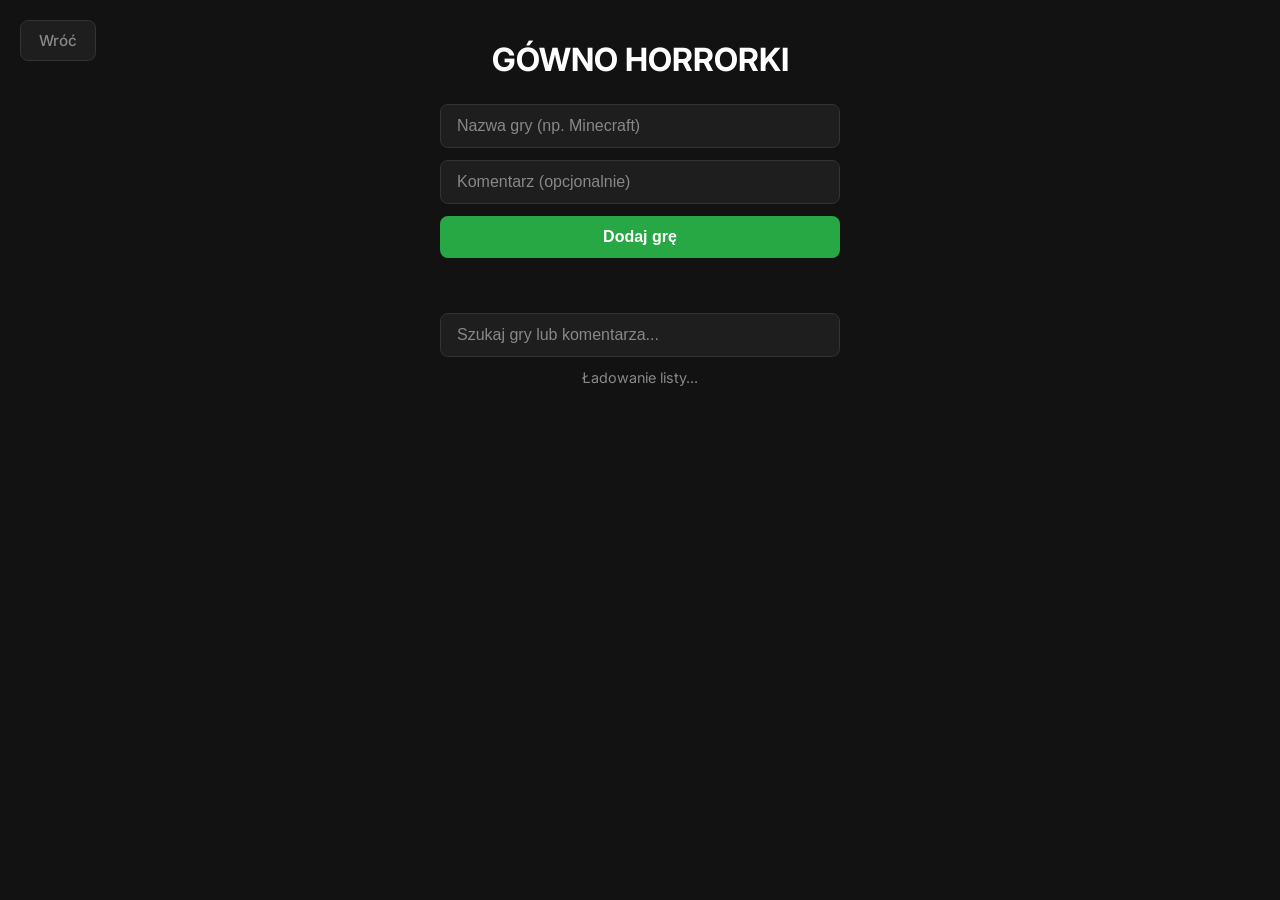
<file: lista.html>
<!DOCTYPE html>
<html lang="pl">
<head>
    <meta charset="UTF-8">
    <meta name="viewport" content="width=device-width, initial-scale=1.0">
    <title>Lista Gier</title>
    <link rel="stylesheet" href="styl_listy.css">
</head>
<body>
    <h2>GÓWNO HORRORKI</h2>
    
    <input type="text" id="gameInput" placeholder="Nazwa gry (np. Minecraft)">
    <input type="text" id="commentInput" placeholder="Komentarz (opcjonalnie)">
    <button onclick="addGame()" id="addBtn">Dodaj grę</button>

    <a href="/" id="backBtn">Wróć</a>
    
    <br><br>

    <input type="text" id="searchInput" placeholder="Szukaj gry lub komentarza...">

    <p id="status" style="color: gray;">Ładowanie listy...</p>
    
    <ul id="gameList"></ul>

    <script>
        const API_URL = 'https://script.google.com/macros/s/AKfycbz4ovKApyPM-TNMOP8LQU9QKpfuw-hqK3UbUChVw84xVvKEIG3GBIjNtRNkkAgdy8Xl/exec';

        let allGames = []; // Przechowuje listę gier z serwera

        function loadGames() {
            fetch(API_URL)
                .then(response => response.json())
                .then(games => {
                    document.getElementById('status').innerText = '';
                    allGames = games; // Zapisujemy pobrane gry do zmiennej globalnej
                    renderGames();    // Wyświetlamy gry (uwzględniając ewentualne wyszukiwanie)
                })
                .catch(error => {
                    console.error('Błąd odświeżania listy w tle:', error);
                });
        }

        // Funkcja renderująca połączona z wyszukiwarką
        function renderGames() {
            const searchPhrase = document.getElementById('searchInput').value.toLowerCase().trim();
            const list = document.getElementById('gameList');
            
            // Filtrowanie listy
            const filteredGames = allGames.filter(game => {
                const gameName = game.name ? String(game.name).toLowerCase() : '';
                const comment = game.comment ? String(game.comment).toLowerCase() : '';
                const combinedText = `${gameName} ${comment}`;
                return combinedText.includes(searchPhrase);
            });
            
            let newHTML = ''; 
            // Generowanie HTML dla odfiltrowanych gier
            filteredGames.forEach(game => {
                const commentText = game.comment ? ` - <span style="color: #aaa; font-size: 0.9em;">${game.comment}</span>` : '';
                newHTML += `<li><strong>${game.name}</strong>${commentText}</li>`;
            });
            
            // Komunikat o braku wyników
            if (filteredGames.length === 0 && searchPhrase !== '') {
                newHTML = '<li style="color: gray;">Brak gier pasujących do wyszukiwania...</li>';
            }
            
            if(list.innerHTML !== newHTML) {
                list.innerHTML = newHTML;
            }
        }

        function addGame() {
            const gameInput = document.getElementById('gameInput');
            const commentInput = document.getElementById('commentInput');
            const btn = document.getElementById('addBtn');
            
            const gameName = gameInput.value.trim();
            const commentValue = commentInput.value.trim();

            if (gameName) {
                btn.disabled = true;
                btn.innerText = 'Zapisywanie...';

                const dataToSend = 'game=' + encodeURIComponent(gameName) + '&comment=' + encodeURIComponent(commentValue);

                fetch(API_URL, {
                    method: 'POST',
                    headers: { 'Content-Type': 'application/x-www-form-urlencoded' },
                    body: dataToSend
                })
                .then(response => response.text())
                .then(() => {
                    gameInput.value = ''; 
                    commentInput.value = '';
                    btn.disabled = false;
                    btn.innerText = 'Dodaj grę';
                    loadGames(); 
                })
                .catch(error => {
                    alert('Nie udało się zapisać gry.');
                    btn.disabled = false;
                    btn.innerText = 'Dodaj grę';
                });
            }
        }

        document.addEventListener('DOMContentLoaded', () => {
            loadGames(); 
            
            // Obsługa klawisza Enter dla pól dodawania
            const addInputs = [document.getElementById('gameInput'), document.getElementById('commentInput')];
            addInputs.forEach(input => {
                input.addEventListener('keypress', function(event) {
                    if (event.key === 'Enter') {
                        event.preventDefault(); 
                        addGame(); 
                    }
                });
            });

            // Obsługa wpisywania i klawisza Enter dla pola wyszukiwania
            const searchInput = document.getElementById('searchInput');
            searchInput.addEventListener('input', renderGames); // Wyszukuje dynamicznie podczas pisania
            searchInput.addEventListener('keypress', function(event) {
                if (event.key === 'Enter') {
                    event.preventDefault(); 
                    renderGames(); 
                }
            });

            setInterval(loadGames, 10000); 
        });
    </script>
</body>
</html>
</file>
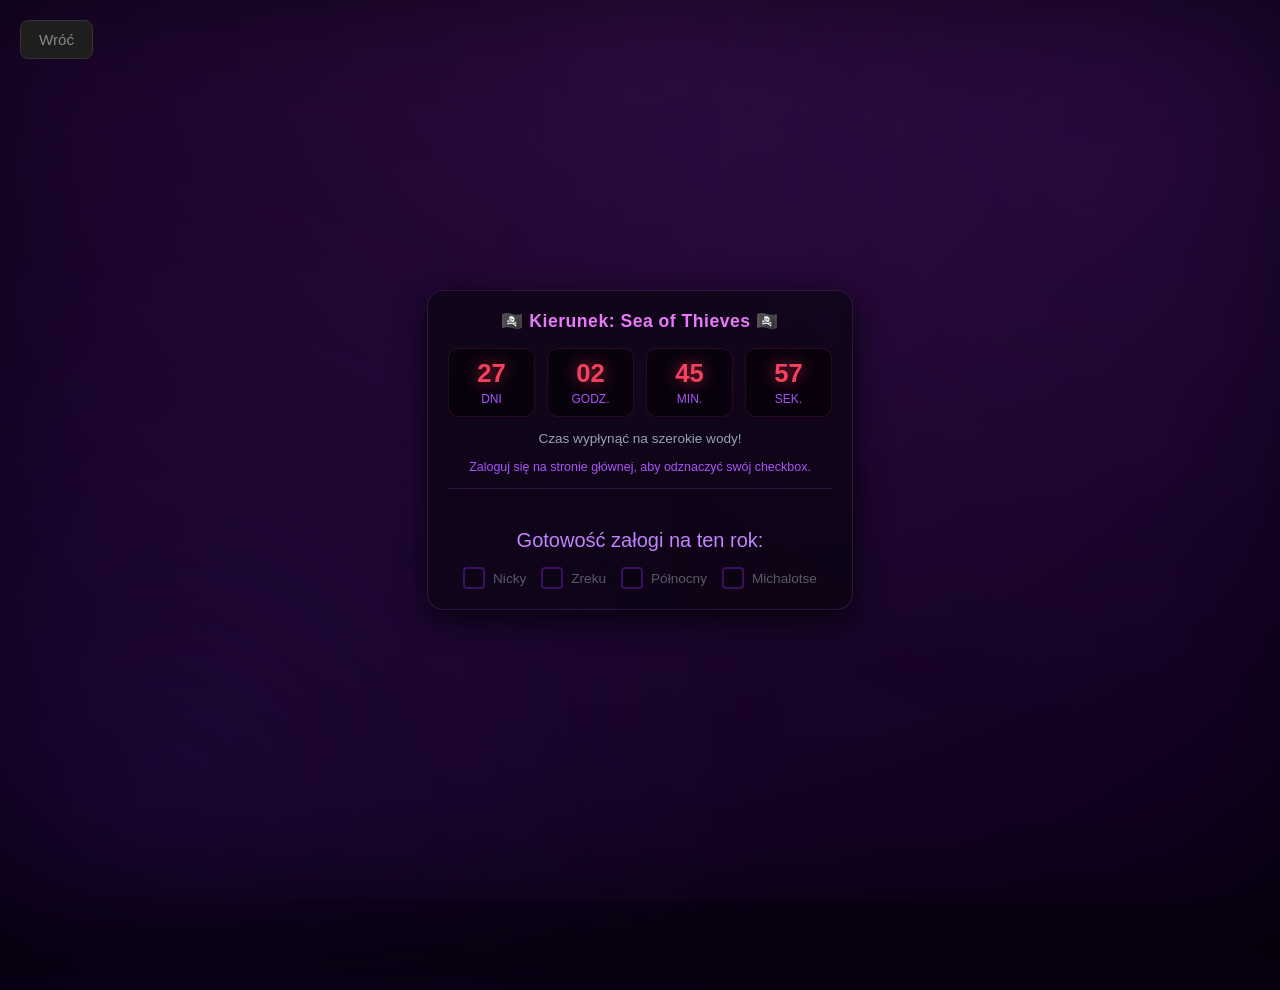
<file: piraci/przypiracisz.html>
<!DOCTYPE html>
<html lang="pl">
<head>
    <meta charset="UTF-8">
    <meta name="viewport" content="width=device-width, initial-scale=1.0">
    <title>SEA OF THIEVES IS COMING</title>
    
    <link rel="shortcut icon" href="kitty.png" type="image/x-icon">
    <link rel="stylesheet" href="sea_style.css"> 
</head>
<body>  

  <a href="/" id="backBtn">Wróć</a>
    <div class="sot-timer-container">
      <h3 class="sot-title">🏴‍☠️ Kierunek: Sea of Thieves 🏴‍☠️</h3>

      <div id="sot-timer" class="sot-timer">
        <div class="timer-box">
          <span id="sot-days">00</span>
          <span class="timer-label">Dni</span>
        </div>
        <div class="timer-box">
          <span id="sot-hours">00</span>
          <span class="timer-label">Godz.</span>
        </div>
        <div class="timer-box">
          <span id="sot-minutes">00</span>
          <span class="timer-label">Min.</span>
        </div>
        <div class="timer-box">
          <span id="sot-seconds">00</span>
          <span class="timer-label">Sek.</span>
        </div>
      </div>

      <!-- Pojawia się zamiast zegara, gdy cała załoga jest gotowa -->
      <p id="sot-comeback" class="sot-comeback"></p>

      <p id="sot-message" class="sot-status-text">Wczytywanie statusu załogi...</p>
      <p id="sot-login-hint" class="sot-login-hint"></p>

      <!-- Nowa sekcja: Checkboxy załogi -->
      <div class="crew-section" id="crewSection">
        <h4 class="crew-title">Gotowość załogi na ten rok:</h4>
        <div class="crew-list">
          <label class="crew-label">
            <input type="checkbox" class="crew-checkbox" data-player="Nicky">
            <span class="custom-chk"></span> Nicky
          </label>
          <label class="crew-label">
            <input type="checkbox" class="crew-checkbox" data-player="Zreku">
            <span class="custom-chk"></span> Zreku
          </label>
          <label class="crew-label">
            <input type="checkbox" class="crew-checkbox" data-player="Północny">
            <span class="custom-chk"></span> Północny
          </label>
          <label class="crew-label">
            <input type="checkbox" class="crew-checkbox" data-player="Michalotse">
            <span class="custom-chk"></span> Michalotse
          </label>
        </div>
      </div>
    </div>

    <!-- Skrypt zawsze na dole -->
    <script src="skrypt_piracki.js"></script>
</body>
</html>
</file>
<file: styl_listy.css>
/* Klasyczna, czysta czcionka */
@import url('https://fonts.googleapis.com/css2?family=Inter:wght@400;500;600&display=swap');

* {
    box-sizing: border-box;
    margin: 0;
    padding: 0;
}

body {
    font-family: 'Inter', sans-serif;
    background-color: #121212; /* Klasyczne, bardzo ciemne tło */
    color: #e0e0e0;
    display: flex;
    flex-direction: column;
    align-items: center;
    min-height: 100vh;
    padding: 40px 20px;
}

h2 {
    font-size: 2rem;
    margin-bottom: 25px;
    color: #ffffff;
    text-align: center;
}

/* Pole do wpisywania */
#gameInput, #commentInput, #searchInput {
    display: block;
    width: 100%;
    max-width: 400px;
    padding: 12px 16px;
    background-color: #1e1e1e;
    border: 1px solid #333;
    border-radius: 8px;
    color: #ffffff;
    font-size: 1rem;
    outline: none;
    margin-bottom: 12px;
}

#gameInput:focus, #commentInput:focus, #searchInput:focus {
    border-color: #28a745; 
}

#gameInput::placeholder, #commentInput::placeholder, #searchInput::placeholder {
    color: #888888;
}

/* Przycisk */
#addBtn {
    display: block;
    width: 100%;
    max-width: 400px;
    padding: 12px;
    background-color: #28a745; /* Klasyczny zielony */
    border: none;
    border-radius: 8px;
    color: white;
    font-size: 1rem;
    font-weight: 600;
    cursor: pointer;
    margin-bottom: 15px;
}

#backBtn {
    position: fixed;
    top: 20px;
    left: 20px;
    padding: 10px 18px;
    width: auto;
    max-width: none;
    background-color: #1e1e1e; /* Szare tło */
    border: 1px solid #333;
    border-radius: 8px;
    color: #888888;
    font-size: 0.95rem;
    font-weight: 500;
    text-decoration: none; /* Przydatne, gdy używasz tagu <a> */
    cursor: pointer;
    transition: background-color 0.2s, border-color 0.2s;
    z-index: 1000;
}

#backBtn:hover {
    background-color: #333333; /* Jaśniejszy szary po najechaniu */
    border-color: #555555;
}

/* Ciemniejszy zielony po najechaniu myszką */
#addBtn:hover {
    background-color: #218838;
}

#addBtn:disabled {
    background-color: #333333;
    color: #777777;
    cursor: not-allowed;
}

#status {
    font-size: 0.9rem;
    color: #888888 !important;
    margin-bottom: 25px;
    min-height: 20px;
    text-align: center;
}

/* Lista gier */
#gameList {
    list-style: none;
    width: 100%;
    max-width: 400px;
}

/* Proste kafelki z listą */
#gameList li {
    background-color: #1e1e1e;
    margin-bottom: 8px;
    padding: 14px 16px;
    border-radius: 8px;
    border: 1px solid #333;
    font-size: 1.05rem;
    color: #dddddd;
}
</file>
<file: piraci/sea_style.css>
body {
    margin: 0;
    min-height: 100vh;
    display: flex;
    justify-content: center;
    align-items: center;
    font-family: sans-serif;
    
    background: radial-gradient(circle at top, #2b0b3f, #0d001a);
    background-color: #0d001a;
    background-attachment: fixed;
    
    position: relative;
    z-index: 1;
    overflow: hidden;
}

body::before {
    content: "";
    position: absolute;
    top: -10%; left: -10%; right: -10%; bottom: -10%;
    
    background: 
        radial-gradient(circle at 20% 80%, rgba(76, 29, 149, 0.15) 0%, transparent 40%),
        radial-gradient(circle at 80% 20%, rgba(88, 28, 135, 0.15) 0%, transparent 40%);
        
    box-shadow: inset 0 0 150px 50px rgba(0, 0, 0, 0.9);
    filter: blur(30px);
    z-index: -1;
    pointer-events: none;
    mix-blend-mode: overlay; 
    
    animation: darkMist 8s ease-in-out infinite alternate;
}

@keyframes darkMist {
    0% { opacity: 0.5; transform: scale(1) translate(0px, 0px); }
    100% { opacity: 1; transform: scale(1.05) translate(-15px, 10px); }
}

.sot-timer-container {
  background: rgba(10, 5, 15, 0.7);
  border: 1px solid rgba(168, 85, 247, 0.2);
  box-shadow: 0 8px 32px rgba(0, 0, 0, 0.8);
  backdrop-filter: blur(10px);
  border-radius: 16px;
  padding: 20px;
  max-width: 420px;
  margin: 20px auto;
  text-align: center;
  color: #fff;
  font-family: inherit;
}

.sot-title {
  margin: 0 0 16px 0;
  font-size: 1.1rem;
  font-weight: 600;
  color: #e879f9;
  letter-spacing: 0.5px;
}

.sot-timer {
  display: flex;
  justify-content: center;
  gap: 12px;
}

.timer-box {
  background: rgba(0, 0, 0, 0.5);
  border: 1px solid rgba(236, 72, 153, 0.15);
  border-radius: 10px;
  padding: 10px;
  min-width: 65px;
  display: flex;
  flex-direction: column;
  align-items: center;
}

.timer-box span:first-child {
  font-size: 1.6rem;
  font-weight: 700;
  color: #f43f5e;
  text-shadow: 0 0 15px rgba(244, 63, 94, 0.7);
}

.timer-label {
  font-size: 0.75rem;
  text-transform: uppercase;
  color: #a855f7;
  margin-top: 4px;
}

.sot-status-text {
  margin-top: 14px;
  font-size: 0.85rem;
  color: #94a3b8;
}

/* Napis zastępujący zegar, gdy cała załoga jest już gotowa na ten rok */
#sot-comeback {
  display: none;
}

.sot-comeback {
  font-size: 1.8rem;
  font-weight: 700;
  color: #f43f5e;
  text-shadow: 0 0 15px rgba(244, 63, 94, 0.7);
  margin: 6px 0 4px 0;
}

.sot-login-hint {
  margin-top: 8px;
  font-size: 0.78rem;
  color: #a855f7;
  min-height: 14px;
}

/* SEKACJA ZAŁOGI (CHECKBOXY) */
.crew-section {
  border-top: 1px solid rgba(168, 85, 247, 0.2);
  margin-top: 14px;
  padding-top: 14px;
}

.crew-title {
  font-size: 20px;
  color: #c084fc;
  margin-bottom: 15px;
  font-weight: 500;
}

.crew-list {
  display: flex;
  flex-wrap: wrap;
  justify-content: center;
  gap: 15px;
}

.crew-label {
  display: flex;
  align-items: center;
  cursor: pointer;
  font-size: 0.85rem;
  color: #cbd5e1;
  transition: color 0.3s, opacity 0.3s;
}

.crew-label:hover {
  color: #fff;
}

.crew-label input {
  display: none;
}

/* Checkbox innej osoby - zablokowany, nieklikalny */
.crew-label.locked {
  opacity: 0.4;
  cursor: not-allowed;
}

.crew-label.locked:hover {
  color: #cbd5e1;
}

.crew-label input:disabled + .custom-chk {
  cursor: not-allowed;
}

.custom-chk {
  width: 18px;
  height: 18px;
  border: 2px solid #7e22ce;
  border-radius: 4px;
  margin-right: 8px;
  display: inline-block;
  position: relative;
  background: rgba(0, 0, 0, 0.5);
  transition: all 0.3s ease;
}

.crew-label input:checked + .custom-chk {
  background: #d946ef;
  border-color: #d946ef;
  box-shadow: 0 0 10px rgba(217, 70, 239, 0.6);
}

.crew-label input:checked + .custom-chk::after {
  content: "";
  position: absolute;
  left: 5px;
  top: 1px;
  width: 5px;
  height: 10px;
  border: solid white;
  border-width: 0 2px 2px 0;
  transform: rotate(45deg);
}

#backBtn {
    position: fixed;
    top: 20px;
    left: 20px;
    padding: 10px 18px;
    width: auto;
    max-width: none;
    background-color: #1e1e1e; /* Szare tło */
    border: 1px solid #333;
    border-radius: 8px;
    color: #888888;
    font-size: 0.95rem;
    font-weight: 500;
    text-decoration: none; /* Przydatne, gdy używasz tagu <a> */
    cursor: pointer;
    transition: background-color 0.2s, border-color 0.2s;
    z-index: 1000;
}

#backBtn:hover {
    background-color: #333333; /* Jaśniejszy szary po najechaniu */
    border-color: #555555;
}
</file>
